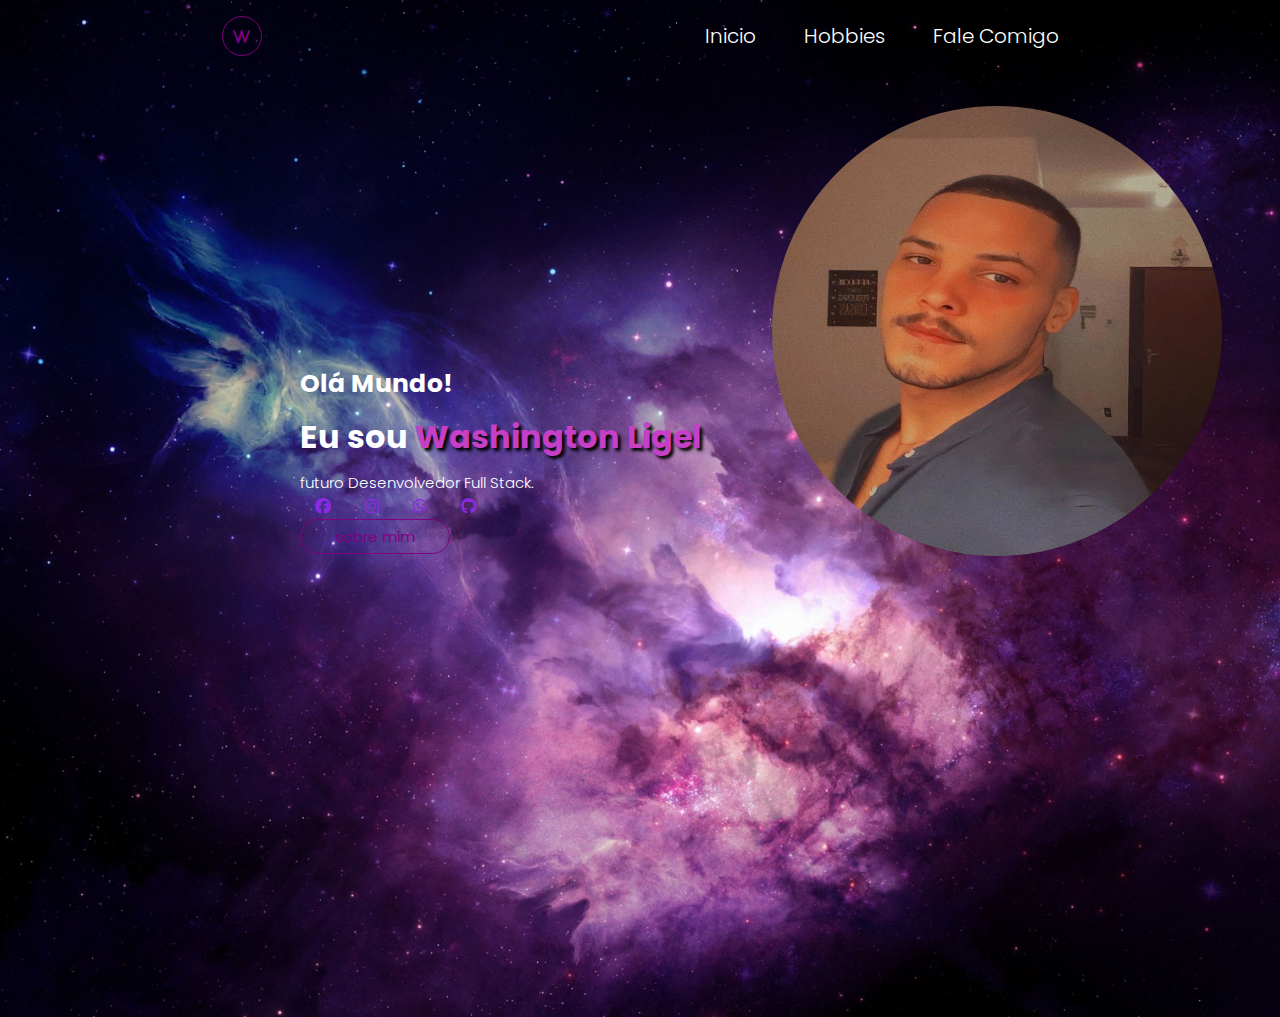
<file: Minha trajetoria/index.html>
<!DOCTYPE html>
<html lang="pt-br">

<head>
    <meta charset="UTF-8">
    <meta http-equiv="X-UA-Compatible" content="IE=edge">
    <meta name="viewport" content="width=device-width, initial-scale=1.0">
    <link rel="stylesheet" href="https://cdnjs.cloudflare.com/ajax/libs/font-awesome/6.1.0/css/all.min.css">
    <link rel="stylesheet" href="style.css">
    <title>Meu Portifolio</title>
</head>

<body>

    <div class="background">

        <header>

            <div class="logo">
                <i class="fa-solid fa-w"></i>

            </div>

            <div class="cabeçalho-link">
                <li>

                    <a href="index.html">Inicio</a>

                </li>

                <li>

                    <a href="hobbies.html">Hobbies</a>

                </li>

                <li>

                    <a href="falecomigo.html">Fale Comigo</a>


                </li>
               


            </div>











        </header>

        <div class="countainer-text">
            <div class="text">
                <h3>
                    Olá Mundo!
                    <h1>Eu sou <span>Washington Ligel</span></h1>
                    <p>
                        futuro Desenvolvedor Full Stack.
                    </p>

                    <div class="redes-sociais">
                        <a href="https://facebook.com/hostoluis"><i class="fa-brands fa-facebook"></i></a>
                        <a href="https://instagram.com/wash_ligel"><i class="fa-brands fa-instagram"></i></a>
                        <a href="https://api.whatsapp.com/send?phone=5521976609853"><i class="fa-brands fa-whatsapp"></i></a>
                        <a href="https://github.com/WashLigel"><i class="fa-brands fa-github"></i></a>


                    </div>
                    <a href="sobremim.html"><button class="btn.">sobre mim</button></a>
                </h3>


            </div>

            <div class="eu-img">
                <img src="euimg.JPG" alt="" id="eu">
            </div>
        </div>






    </div>

</body>

</html>
</file>
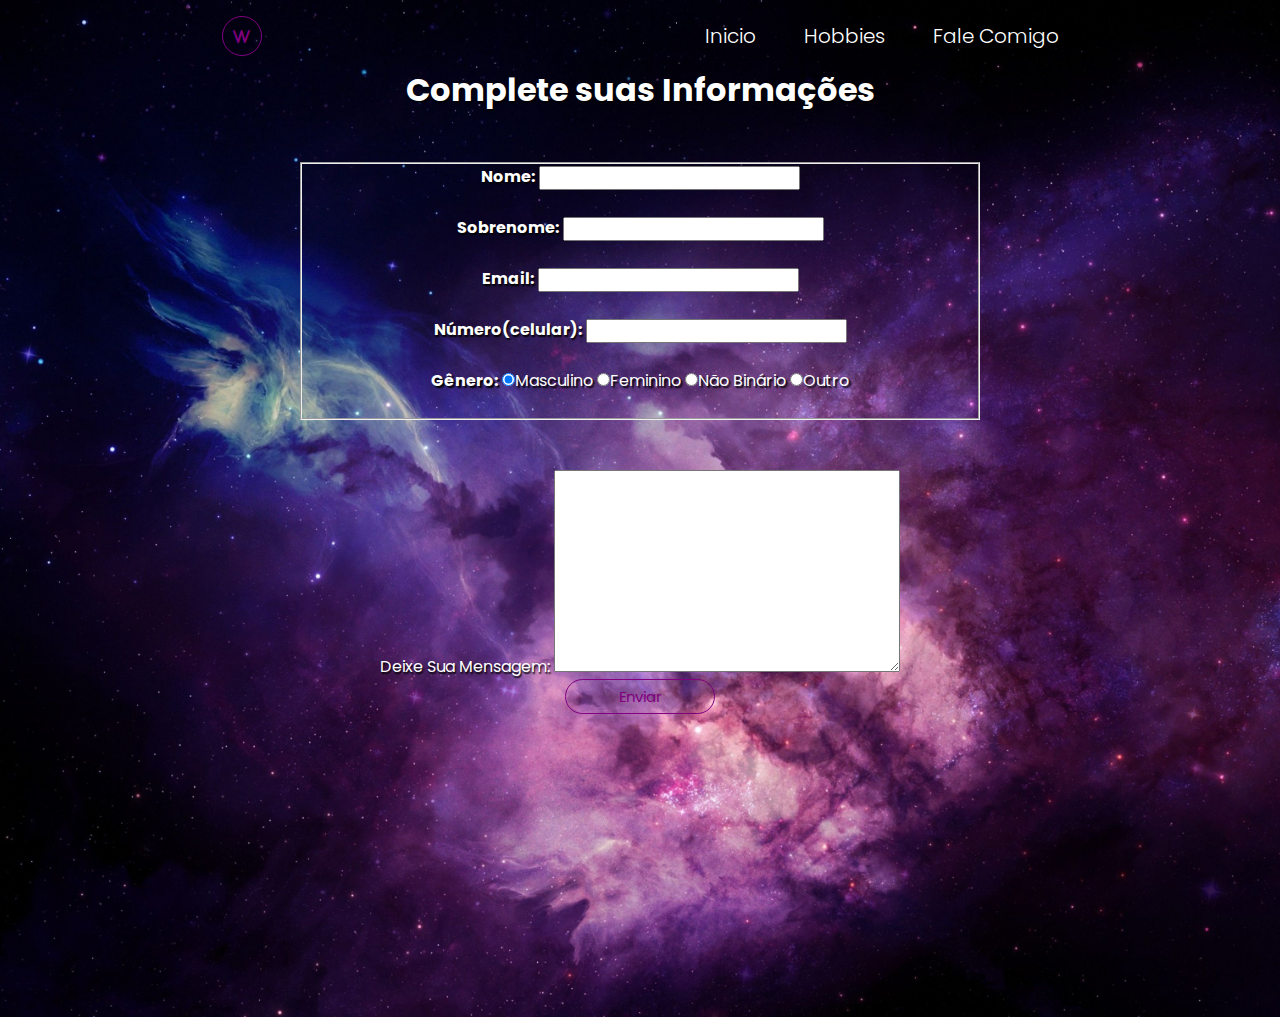
<file: Minha trajetoria/falecomigo.html>
<!DOCTYPE html>
<html lang="pt-br">

<head>
    <meta charset="UTF-8">
    <meta http-equiv="X-UA-Compatible" content="IE=edge">
    <meta name="viewport" content="width=device-width, initial-scale=1.0">
    <link rel="stylesheet" href="https://cdnjs.cloudflare.com/ajax/libs/font-awesome/6.1.0/css/all.min.css">
    <link rel="stylesheet" href="style.css">
    <title>Meu Portifolio</title>
</head>

<body>

    <div class="background">

        <header>

            <div class="logo">
                <i class="fa-solid fa-w"></i>

            </div>

            <div class="cabeçalho-link">
                <li>

                    <a href="index.html">Inicio</a>

                </li>

                <li>

                    <a href="hobbies.html">Hobbies</a>

                </li>

                <li>

                    <a href="falecomigo.html">Fale Comigo</a>


                </li>


            </div>











        </header>

        <div class="countainer-textfalecomigo">
            <div class="text">
                <h3 class="formulario">
                    <h1 id="completeinformaçôes">
                        Complete suas Informações
                        <br><br>

                    </h1>
                    <form>

                        <fieldset class="grupo">
                            <div>
                                <label for="nome"> <strong>Nome:</strong></label>
                                <input type="text" name="nome" id="nome" required><br><br>
                            </div>

                            <div class="campo">
                                <label for="sobrenome"><strong>Sobrenome:</strong></label>
                                <input type="text" nome="Sobrenome" id="Sobrenome" required><br><br>

                            </div>
                            <div class="campo">
                                <label for="email"><strong>Email:</strong></label>
                                <input type="email" nome="Email" id="Email" required><br><br>
                            </div>
                            <div class="campo">
                                <label><strong>Número(celular):</strong></label>
                                <input type="email" nome="Email" id="Email" required><br><br>
                            </div>
                            <div class="campo">
                                <label><strong>Gênero:</strong></label>
                                <label>
                                    <input type="radio" name="Genero" value="Masculino" checked>Masculino
                                </label>
                                <label>
                                    <input type="radio" name="Genero" value="Feminino">Feminino
                                </label>
                                <label>
                                    <input type="radio" name="Genero" value="nao binario">Não Binário
                                </label>
                                <label>
                                    <input type="radio" name="Genero" value="Outro">Outro
                                </label><br><br>
                            </div>

                        </fieldset class=grupo>
                        <br><br>
                        <div class="campo">
                            <label>Deixe Sua Mensagem:</label>
                            <textarea rows="10" style="width: 26em" id="Mensagem" name="Mensagem"></textarea>
                        </div>
                        <button class="botao" type="submit">Enviar</button>
                    </form>
                </h3>


            </div>


        </div>






    </div>

</body>

</html>
</file>
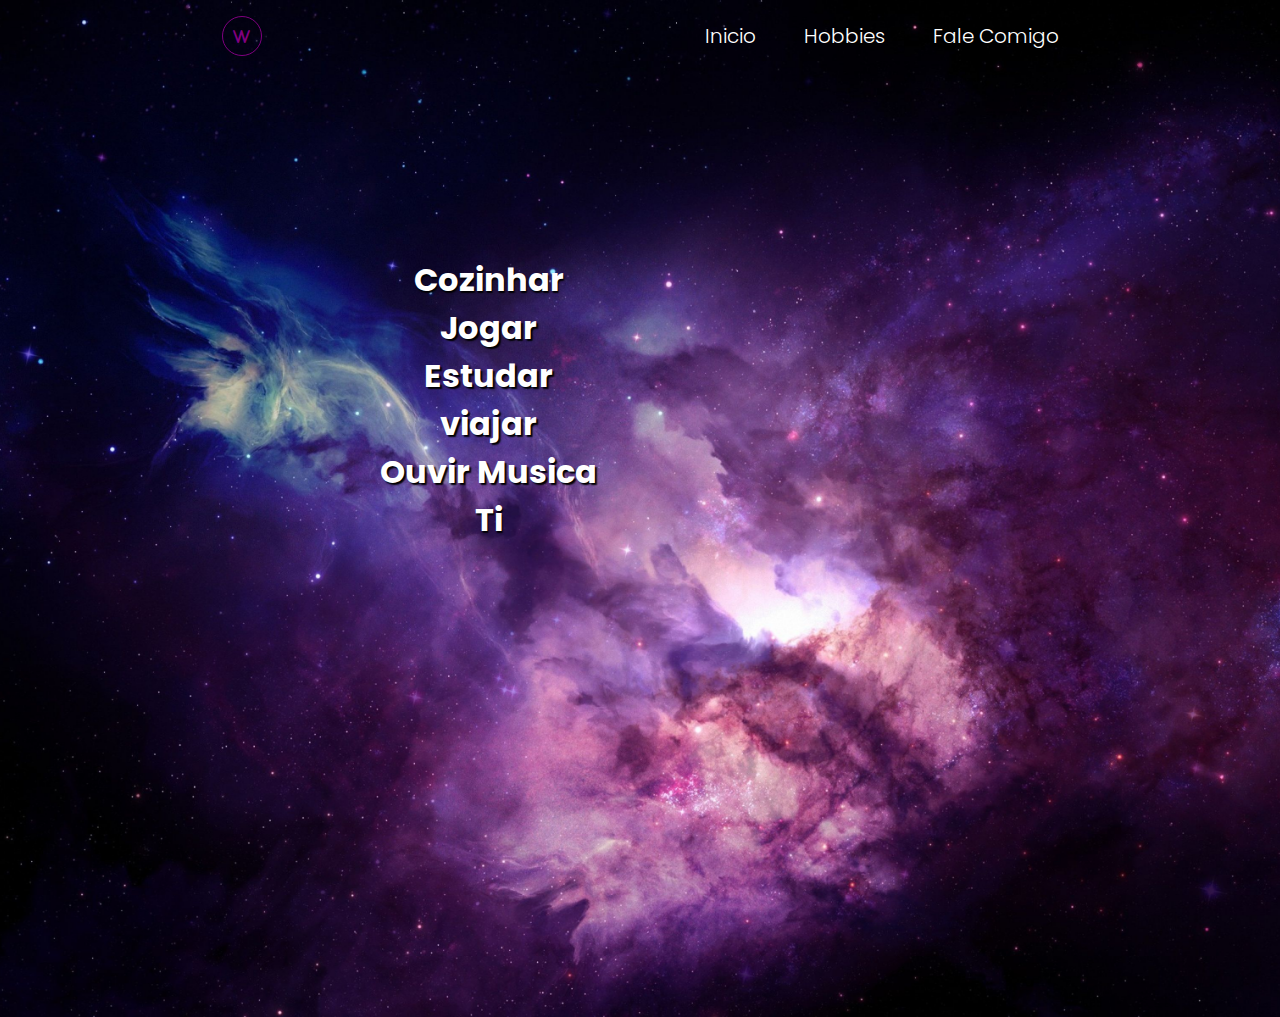
<file: Minha trajetoria/hobbies.html>
<!DOCTYPE html>
<html lang="pt-br">

<head>
    <meta charset="UTF-8">
    <meta http-equiv="X-UA-Compatible" content="IE=edge">
    <meta name="viewport" content="width=device-width, initial-scale=1.0">
    <link rel="stylesheet" href="https://cdnjs.cloudflare.com/ajax/libs/font-awesome/6.1.0/css/all.min.css">
    <link rel="stylesheet" href="style.css">
    <title>Meu Portifolio</title>
</head>

<body>

    <div class="background">

        <header>

            <div class="logo">
                <i class="fa-solid fa-w"></i>

            </div>

            <div class="cabeçalho-link">
                <li>

                    <a href="index.html">Inicio</a>

                </li>

                <li>

                    <a href="hobbies.html">Hobbies</a>

                </li>

                <li>

                    <a href="falecomigo.html">Fale Comigo</a>


                </li>


            </div>











        </header>
        <div class="countainer-texthobbies">
            <div class="text">
                <h1 id="h1dados">
                    
                        <li>
                            Cozinhar
                            
                        </li>
                        <li>
                            Jogar
                            
                        </li>
                        <li>
                            Estudar

                        </li>
                        <li>
                            viajar
                            
                        </li>
                        <li>
                            Ouvir Musica
                        </li>
                        <li>
                            Ti
                            
                        </li>
                    
                    
                </h1>


            </div>


        </div>






    </div>

</body>

</html>
</file>
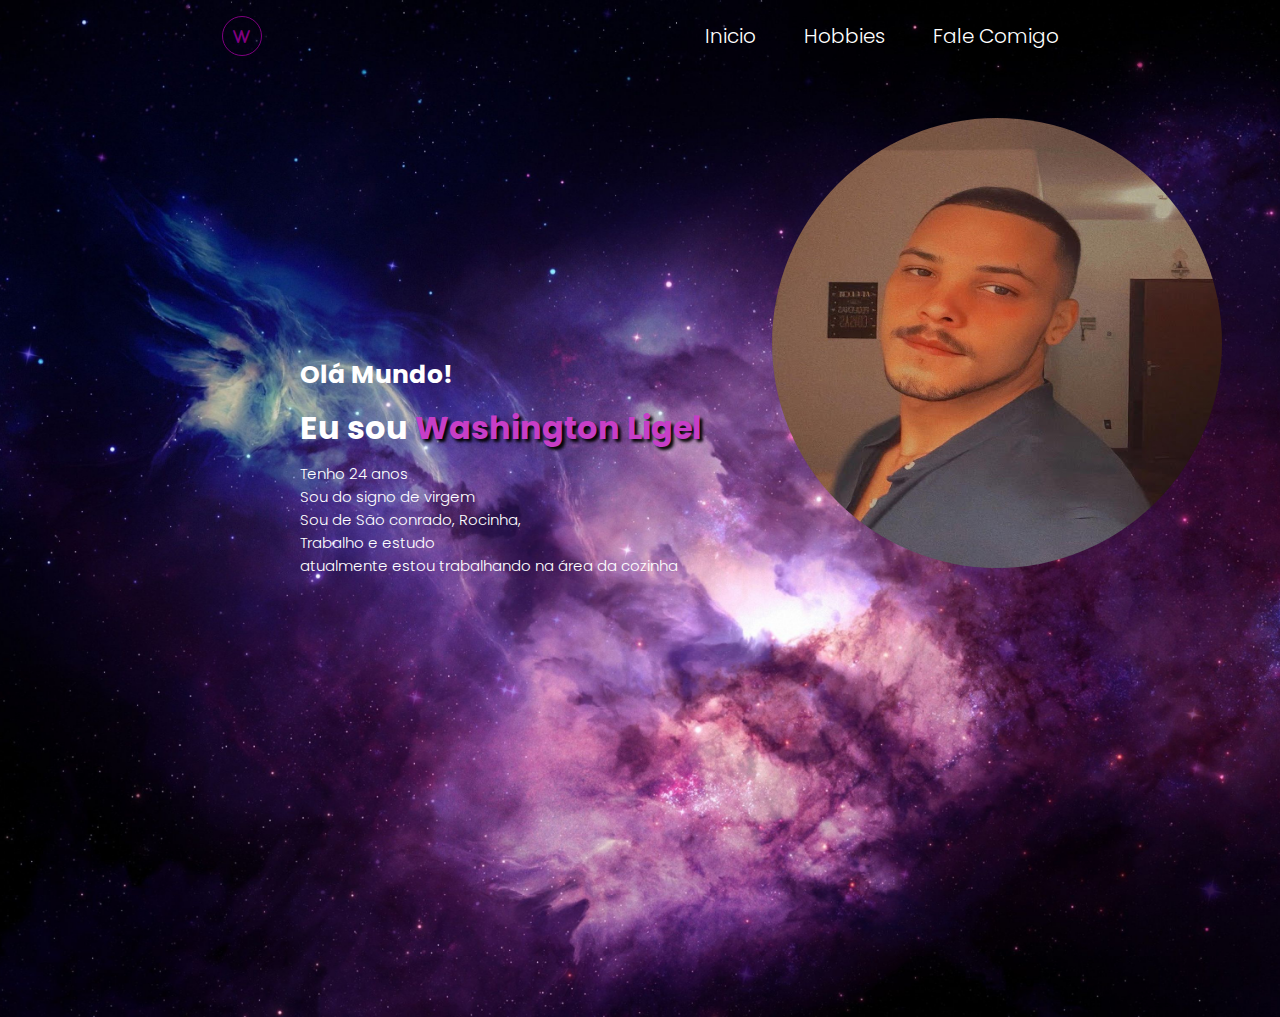
<file: Minha trajetoria/sobremim.html>
<!DOCTYPE html>
<html lang="pt-br">

<head>
    <meta charset="UTF-8">
    <meta http-equiv="X-UA-Compatible" content="IE=edge">
    <meta name="viewport" content="width=device-width, initial-scale=1.0">
    <link rel="stylesheet" href="https://cdnjs.cloudflare.com/ajax/libs/font-awesome/6.1.0/css/all.min.css">
    <link rel="stylesheet" href="style.css">
    <title>Meu Portifolio</title>
</head>

<body>

    <div class="background">

        <header>

            <div class="logo">
                <i class="fa-solid fa-w"></i>

            </div>

            <div class="cabeçalho-link">
                <li>

                    <a href="index.html">Inicio</a>

                </li>

                <li>

                    <a href="hobbies.html">Hobbies</a>

                </li>

                <li>

                    <a href="falecomigo.html">Fale Comigo</a>


                </li>
               


            </div>











        </header>

        <div class="countainer-text">
            <div class="text">
                <h3>
                    Olá Mundo!
                    <h1>Eu sou <span>Washington Ligel</span></h1>
                    <p>
                        Tenho 24 anos <br> Sou do signo de virgem <br> Sou de São conrado, Rocinha, <br> Trabalho e estudo <br> atualmente estou trabalhando na área da cozinha <br>
                        
                        </p>
                    </p>

                    
            
                </h3>


            </div>

            <div class="eu-img">
                <img src="euimg.JPG" alt="" id="eu">
            </div>
        </div>






    </div>

</body>

</html>
</file>
<file: Minha trajetoria/style.css>
@import url('https://fonts.googleapis.com/css2?family=Poppins:wght@700&display=swap');

*{
    align-items: center;
    margin: 0%;
    padding: 0%;
    box-sizing: border-box;
    text-decoration: none;
    list-style: none;
    font-family: "poppins", sans-serif;
}

body{
    overflow: scroll;
}

.background {
        background: linear-gradient(rgba(0, 0, 0, 0.5), rgba(0, 0, 0, 0.5));
        background-image: url(background.jpg);
        background-size: cover;
        background-position: center;
        width: 100%;
        height: 113vh;
    

}

header {
    display: flex;
    justify-content: space-around;
    max-width: 100%;
    align-items: center;
    text-align: center;
    padding-top: 1rem;
}
.cabeçalho-link{
    display: flex;
    gap: 3rem;
    font-weight: 300;
    cursor: pointer;

}
.cabeçalho-link a{
    color: white;
    font-size: 20px;
}
.cabeçalho-link a:hover{
    color: yellow;
    transition: 0.5s;
}
.logo{
    height: 40px;
    width: 40px;
    background: transparent;
    border: 1px solid purple;
    color: purple;
    border-radius: 50%;
    display: inline-flex;
    align-items: center;
    text-align: center;
    justify-content: center;
    font-size: 15px;
    cursor: pointer;

}

button{
    color: purple;
    background: transparent;
    border: solid 1px purple;
    padding: 5px;
    border-radius: 20px;
    font-size: 15px;
    width: 150px;
    cursor: pointer;

}

button:hover{
    background-color: purple;
    color: white;
    transition: 0.5s;
}
.countainer-text{
    padding: 300px 0 0 300px;
    display: flex;
    flex-direction: row;

    
    

}

.text h3{
    color: white;
    font-size: 25px;

}

.text h1{
    color: white;
    margin-top: 10px;
}

.text span{
    color: rgb(199, 62, 199);
    text-shadow: 0.1em 0.1em 0.1em black;
    
}

.text p {
    color: white;
    font-size: 15px;
    font-weight: 300;
    margin-top: 10px;
}
.redes-sociais a{
    color: blueviolet;
    padding: 15px;
    margin-top: 10px;

}

.btn{
    margin: 15px 10px 0px 20px;
}

#h1dados{
    font-size: -100%;
    text-align: center;
    margin-top: -100px;
    margin-left: 350px;
    
    
}
.eu-img{
    width: 300px;
    margin-left: 70px;
    margin-top: -250px;
}

.countainer-textfalecomigo{
    text-align: center;
    color: white;
    text-shadow: 0.1em 0.1em 0.1em black;
    padding-left: 300px;
    padding-right: 300px;
    display: block;

    
}
#eu{
    border-radius: 50%;
    width: 450px;
    height: 450px;
}
.countainer-texthobbies{
    padding: 300px 0 0 30px;
    display: flex;
    flex-direction: row;
    text-shadow: 0.1em 0.1em 0.1em black;


}
</file>
